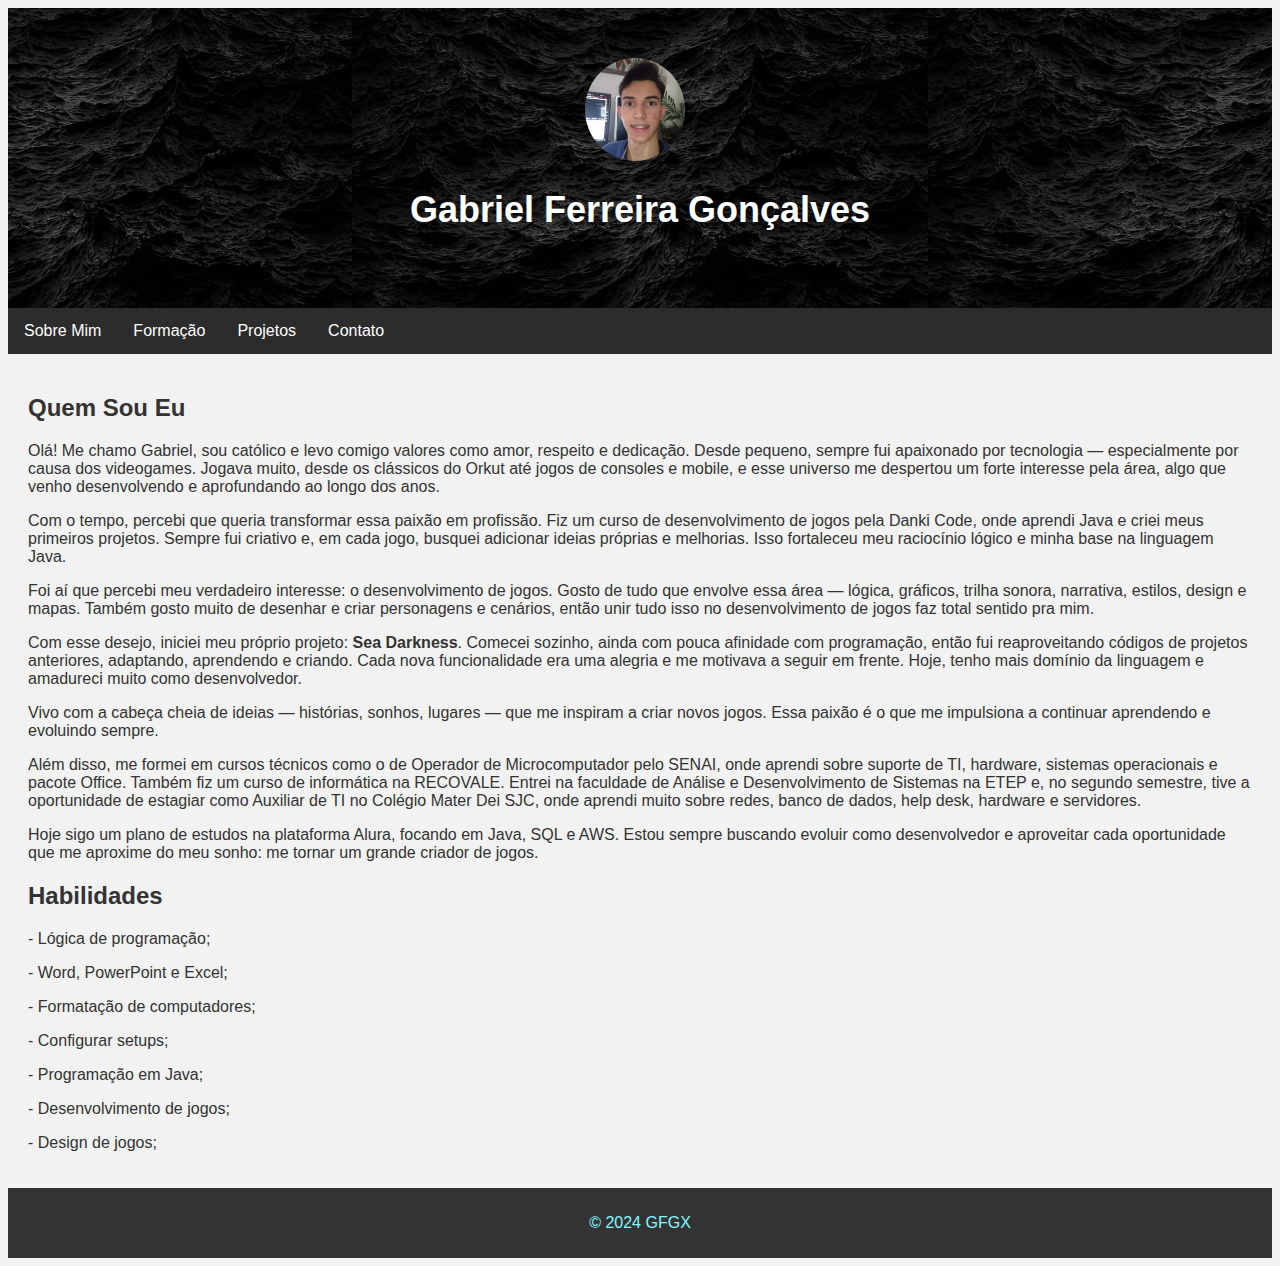
<file: index.html>
<!DOCTYPE html>
<html lang="pt-br">
<head>
    <meta charset="UTF-8">
    <meta name="viewport" content="width=device-width, initial-scale=1.0">
    
    <title>Gabriel Ferreira</title>
    
    <link rel="stylesheet" type="text/css" href="styleshome.css">  
</head>

<body>

<header class="header-bg">
    <img src="src\MySelfie.jpg" alt="Gabriel Fereira" class="logo">
    <h1>Gabriel Ferreira Gonçalves</h1>
</header>

<nav>
    <ul>
        <li><a href="index.html">Sobre Mim</a></li>
        <li><a href="formacao.html">Formação</a></li>
        <li><a href="projects.html">Projetos</a></li>
        <li><a href="contact.html">Contato</a></li>
    </ul>
</nav>

<main>
    <section>
        <h2 class="sobre-mim">Quem Sou Eu</h2>
        <p>Olá! Me chamo Gabriel, sou católico e levo comigo valores como amor, respeito e dedicação. Desde pequeno, sempre fui apaixonado por tecnologia — especialmente por causa dos videogames. Jogava muito, desde os clássicos do Orkut até jogos de consoles e mobile, e esse universo me despertou um forte interesse pela área, algo que venho desenvolvendo e aprofundando ao longo dos anos.</p>

        <p>Com o tempo, percebi que queria transformar essa paixão em profissão. Fiz um curso de desenvolvimento de jogos pela Danki Code, onde aprendi Java e criei meus primeiros projetos. Sempre fui criativo e, em cada jogo, busquei adicionar ideias próprias e melhorias. Isso fortaleceu meu raciocínio lógico e minha base na linguagem Java.</p>

        <p>Foi aí que percebi meu verdadeiro interesse: o desenvolvimento de jogos. Gosto de tudo que envolve essa área — lógica, gráficos, trilha sonora, narrativa, estilos, design e mapas. Também gosto muito de desenhar e criar personagens e cenários, então unir tudo isso no desenvolvimento de jogos faz total sentido pra mim.</p>

        <p>Com esse desejo, iniciei meu próprio projeto: <strong>Sea Darkness</strong>. Comecei sozinho, ainda com pouca afinidade com programação, então fui reaproveitando códigos de projetos anteriores, adaptando, aprendendo e criando. Cada nova funcionalidade era uma alegria e me motivava a seguir em frente. Hoje, tenho mais domínio da linguagem e amadureci muito como desenvolvedor.</p>

        <p>Vivo com a cabeça cheia de ideias — histórias, sonhos, lugares — que me inspiram a criar novos jogos. Essa paixão é o que me impulsiona a continuar aprendendo e evoluindo sempre.</p>

        <p>Além disso, me formei em cursos técnicos como o de Operador de Microcomputador pelo SENAI, onde aprendi sobre suporte de TI, hardware, sistemas operacionais e pacote Office. Também fiz um curso de informática na RECOVALE. Entrei na faculdade de Análise e Desenvolvimento de Sistemas na ETEP e, no segundo semestre, tive a oportunidade de estagiar como Auxiliar de TI no Colégio Mater Dei SJC, onde aprendi muito sobre redes, banco de dados, help desk, hardware e servidores.</p>

        <p>Hoje sigo um plano de estudos na plataforma Alura, focando em Java, SQL e AWS. Estou sempre buscando evoluir como desenvolvedor e aproveitar cada oportunidade que me aproxime do meu sonho: me tornar um grande criador de jogos.</p>
    </section>

    <section>
        <h2 class="sobre-mim">Habilidades</h2>
        <p>- Lógica de programação;</p>
        <p>- Word, PowerPoint e Excel;</p>
        <p>- Formatação de computadores;</p>
        <p>- Configurar setups;</p>
        <p>- Programação em Java;</p>
        <p>- Desenvolvimento de jogos;</p>
        <p>- Design de jogos;</p>
    </section>

</main>

<footer>
    <p>&copy; 2024 GFGX</p>
</footer>

</body>
</html>
</file>
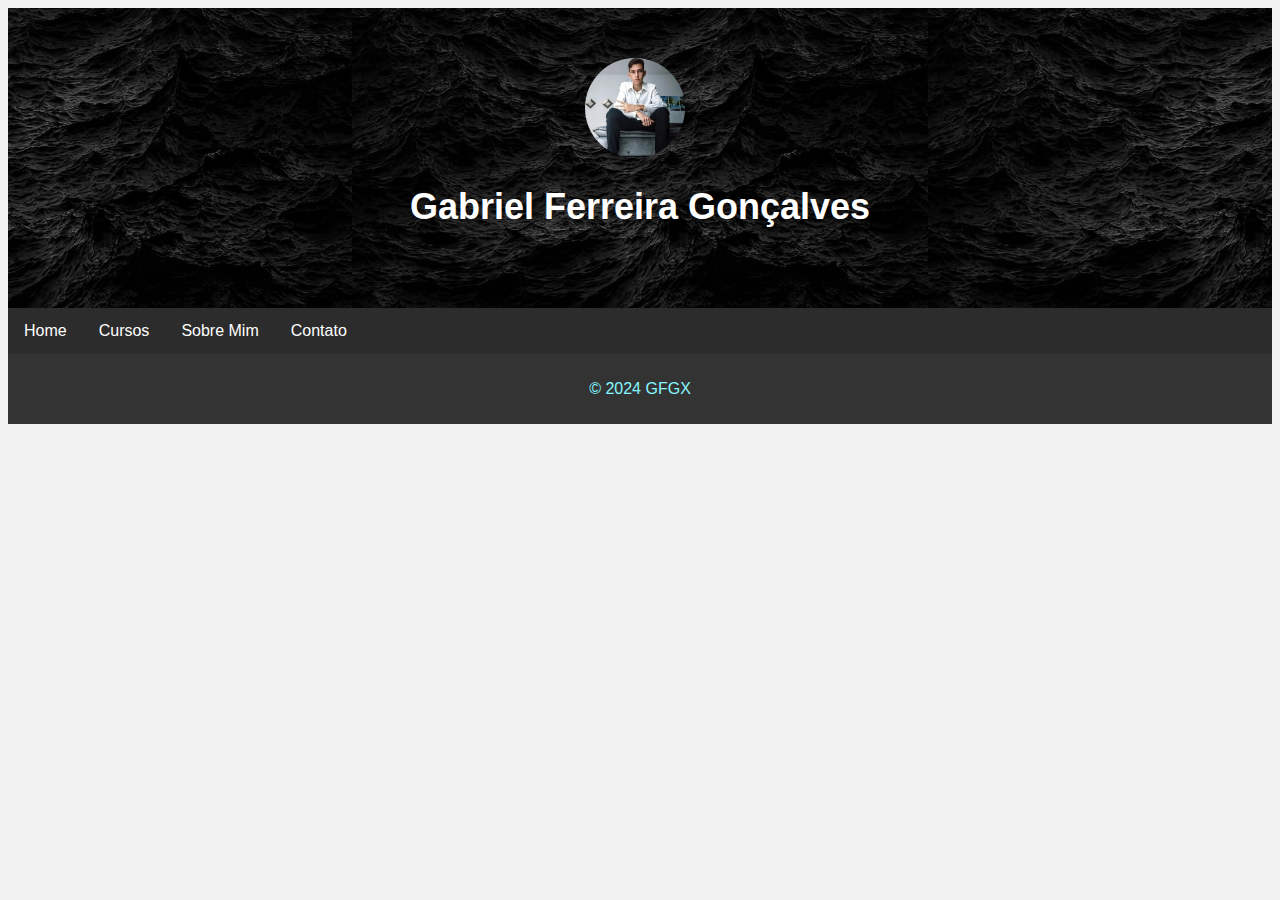
<file: SiteGFG - ToRepository/index.html>
<!DOCTYPE html>
<html lang="pt-br">
<head>
    <meta charset="UTF-8">
    <meta name="viewport" content="width=device-width, initial-scale=1.0">
    
    <title>Gabriel Ferreira</title>
    
    <link rel="stylesheet" type="text/css" href="styleshome.css">  
</head>

<body>

<header class="header-bg">
    <img src="src\eu.jpg" alt="Descrição da imagem" class="logo">
    <h1>Gabriel Ferreira Gonçalves</h1>
</header>

<nav>
    <ul>
        <li><a href="index.html">Home</a></li>
        <li><a href="projects.html">Cursos</a></li>
        <li><a href="about.html">Sobre Mim</a></li>
        <li><a href="contact.html">Contato</a></li>
    </ul>
</nav>

<footer>
    <p>&copy; 2024 GFGX</p>
</footer>

</body>
</html>
</file>
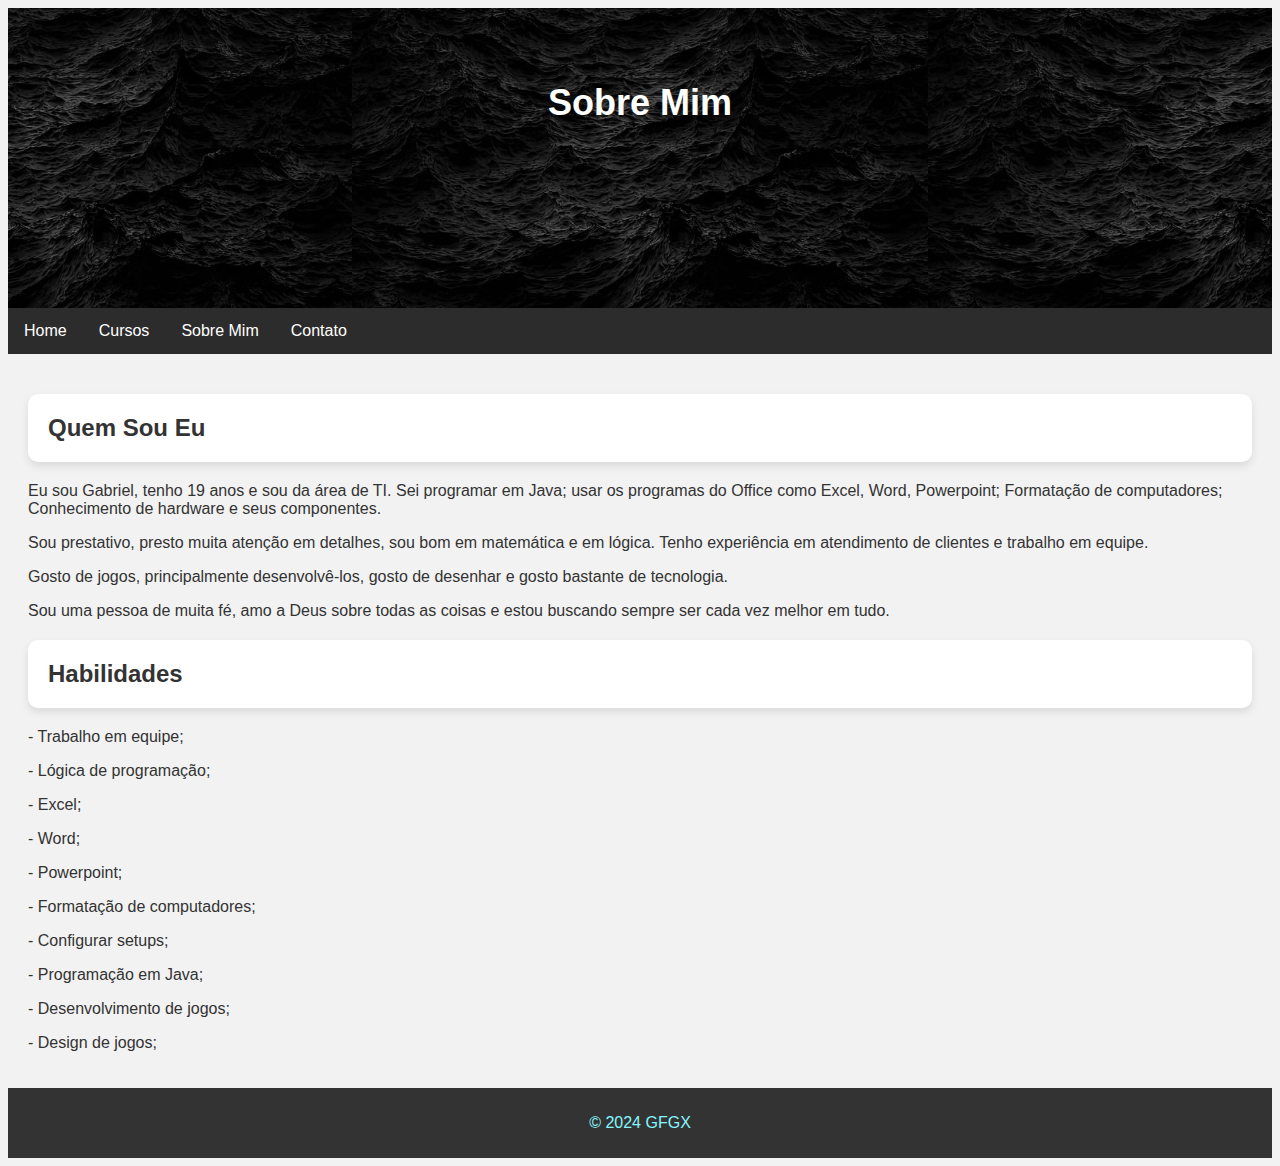
<file: about.html>
<!DOCTYPE html>
<html lang="pt-br">
<head>
    <meta charset="UTF-8">
    <meta name="viewport" content="width=device-width, initial-scale=1.0">
    
    <title>Sobre Mim</title>

    <link rel="stylesheet" type="text/css" href="stylesabout.css">
</head>
<body>

<header class="header-bg">
    <h1>Sobre Mim</h1>
</header>

<nav>
    <ul>
        <li><a href="index.html">Home</a></li>
        <li><a href="projects.html">Cursos</a></li>
        <li><a href="about.html">Sobre Mim</a></li>
        <li><a href="contact.html">Contato</a></li>
    </ul>
</nav>

<main>
    <section>
        <h2 class="sobre-mim">Quem Sou Eu</h2>
        <p>Eu sou Gabriel, tenho 19 anos e sou da área de TI. Sei programar em Java; usar os programas do Office como Excel, Word, Powerpoint; Formatação de computadores; Conhecimento de hardware e seus componentes.</p>
        <p>Sou prestativo, presto muita atenção em detalhes, sou bom em matemática e em lógica. Tenho experiência em atendimento de clientes e trabalho em equipe.</p>
        <p>Gosto de jogos, principalmente desenvolvê-los, gosto de desenhar e gosto bastante de tecnologia.</p>
        <p>Sou uma pessoa de muita fé, amo a Deus sobre todas as coisas e estou buscando sempre ser cada vez melhor em tudo.</p>
        <p></p>
    </section>

    <section>
        <h2 class="sobre-mim">Habilidades</h2>
        <p>- Trabalho em equipe;</p>
        <p>- Lógica de programação;</p>
        <p>- Excel;</p>
        <p>- Word;</p>
        <p>- Powerpoint;</p>
        <p>- Formatação de computadores;</p>
        <p>- Configurar setups;</p>
        <p>- Programação em Java;</p>
        <p>- Desenvolvimento de jogos;</p>
        <p>- Design de jogos;</p>
    </section>

</main>

<footer>
    <p>&copy; 2024 GFGX</p>
</footer>

</body>
</html>
</file>
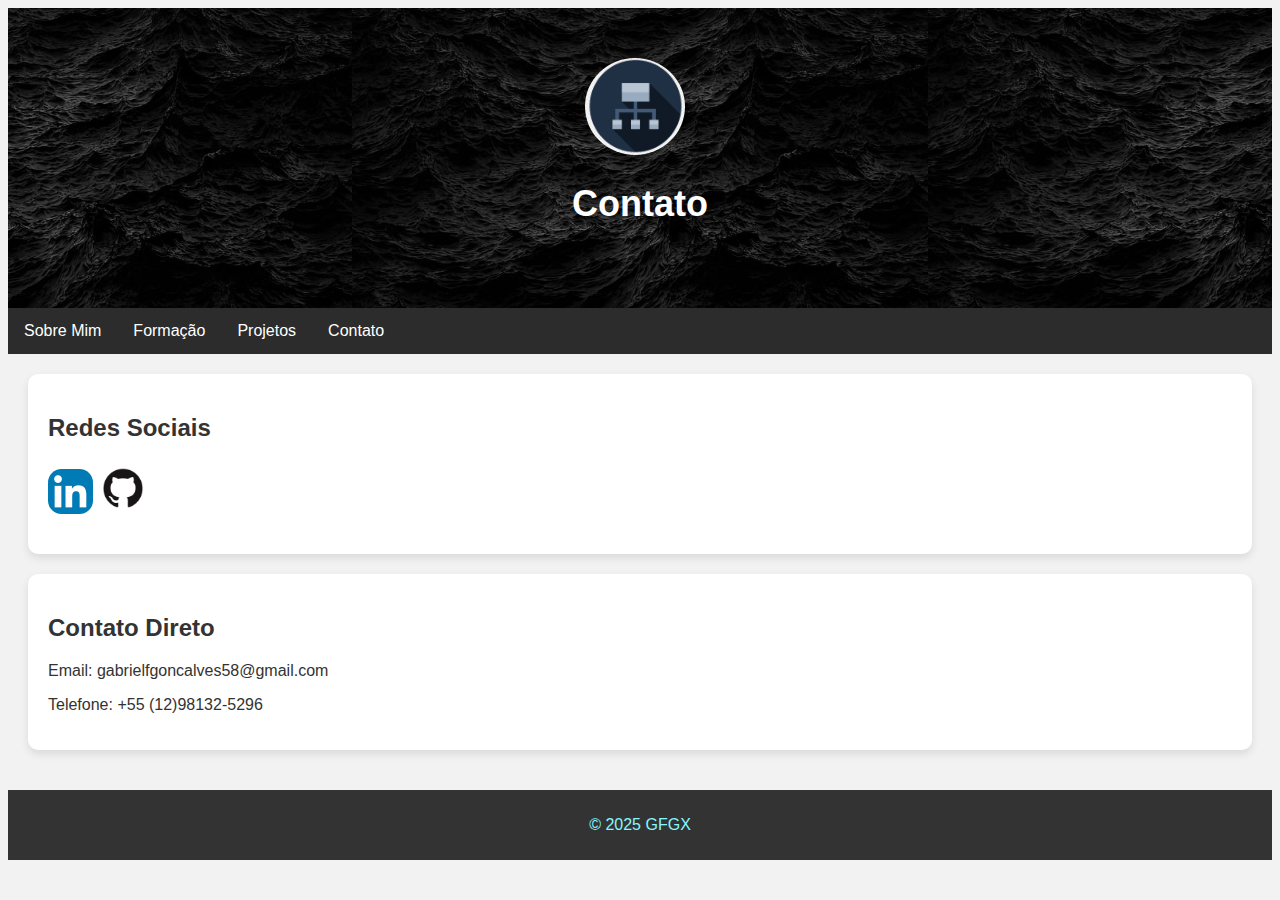
<file: contact.html>
<!DOCTYPE html>
<html lang="pt-br">
<head>
    <meta charset="UTF-8">
    <meta name="viewport" content="width=device-width, initial-scale=1.0">
    
    <title>Contato</title>

    <link rel="stylesheet" type="text/css" href="stylescontacts.css">
</head>
<body>

<header class="header-bg">
    <img src="src\contact.png" alt="Contato" class="logo">
    <h1>Contato</h1>
</header>

<nav>
    <ul>
        <li><a href="index.html">Sobre Mim</a></li>
        <li><a href="formacao.html">Formação</a></li>
        <li><a href="projects.html">Projetos</a></li>
        <li><a href="contact.html">Contato</a></li>
    </ul>
</nav>

<main>
    <section>
        <h2>Redes Sociais</h2>
        <ul>
            <li>
                <a href="https://www.linkedin.com/in/gabrielFerreiraGoncalves"><img class="logotypelinked" src="src/linkedin.png" alt="linkedin"></a>
                <a href="https://github.com/GabrielFGX11"><img class="logotypegit" src="src/github.png" alt="github"></a>
             </li>
        </ul>
    </section>

    <section>
        <h2>Contato Direto</h2>
        <p>Email: gabrielfgoncalves58@gmail.com</p>
        <p>Telefone: +55 (12)98132-5296</p>
    </section>
</main>

<footer>
    <p>&copy; 2025 GFGX</p>
</footer>

</body>
</html>
</file>
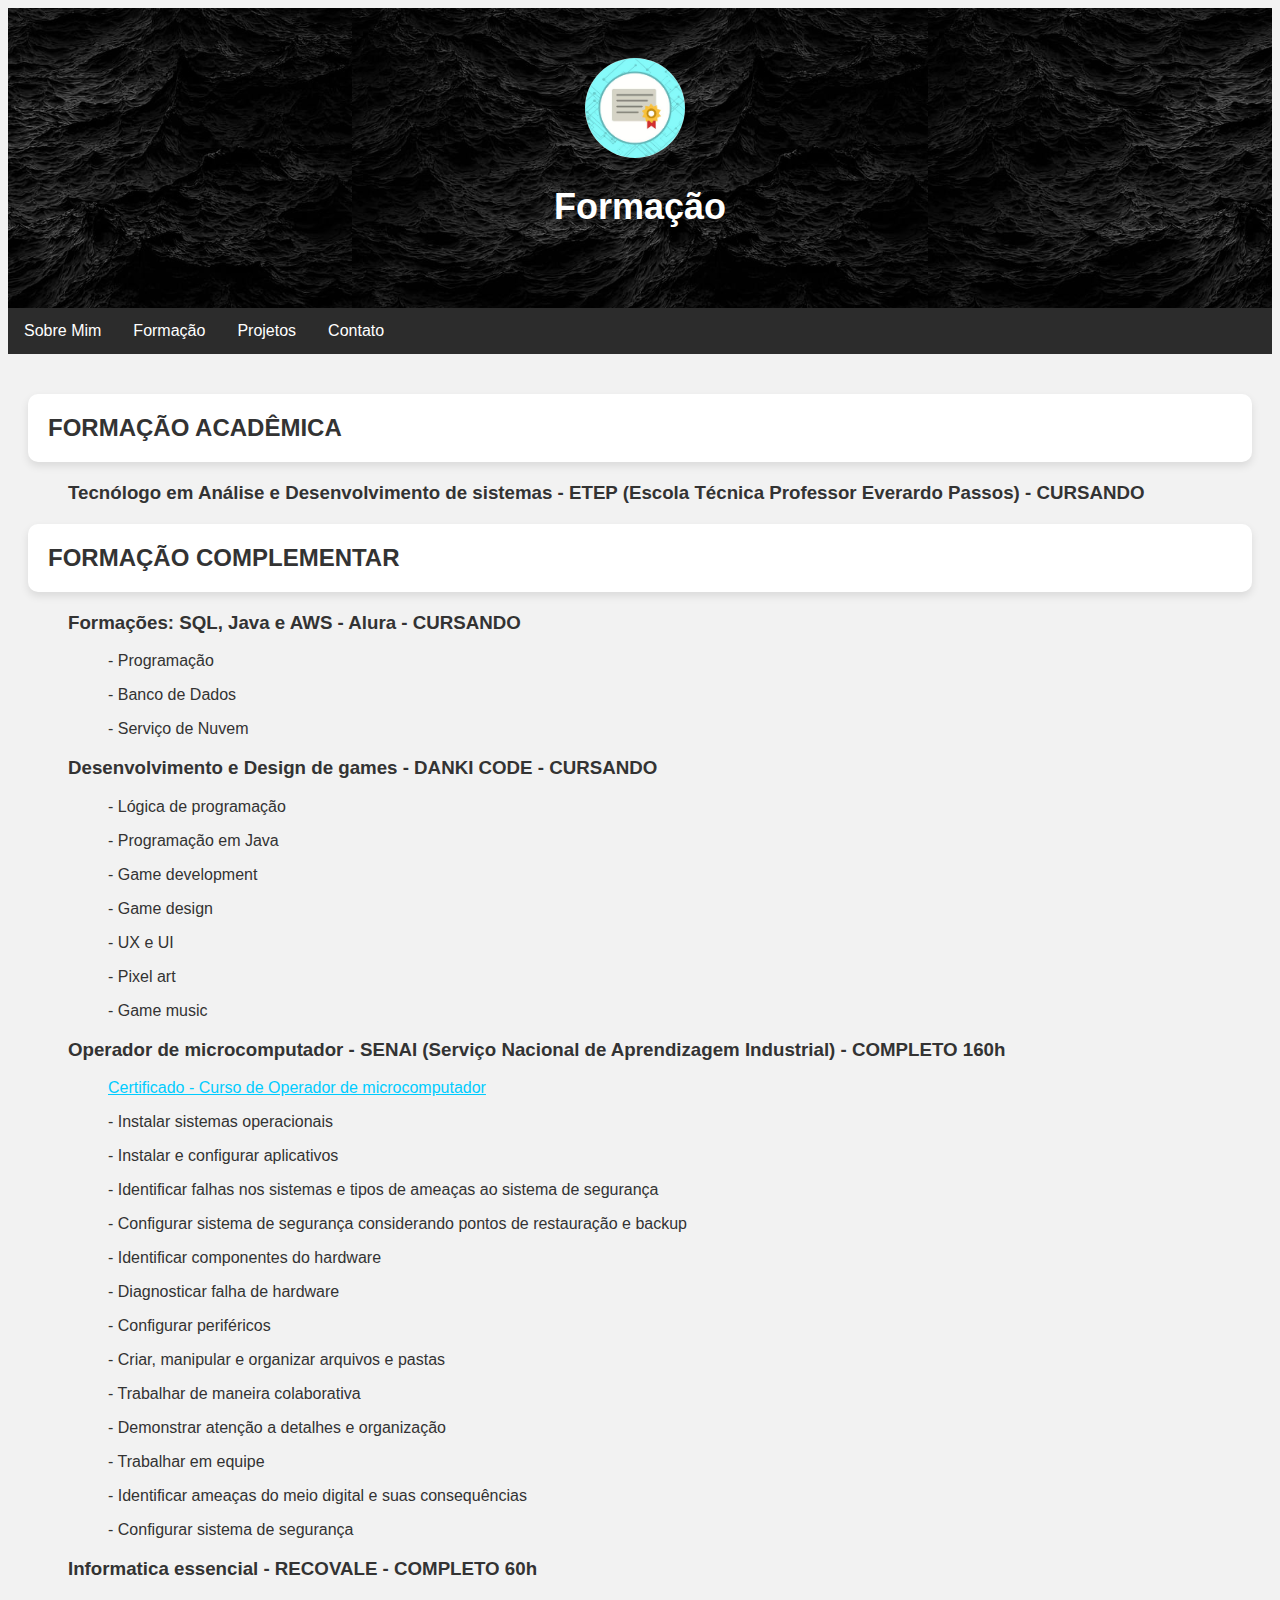
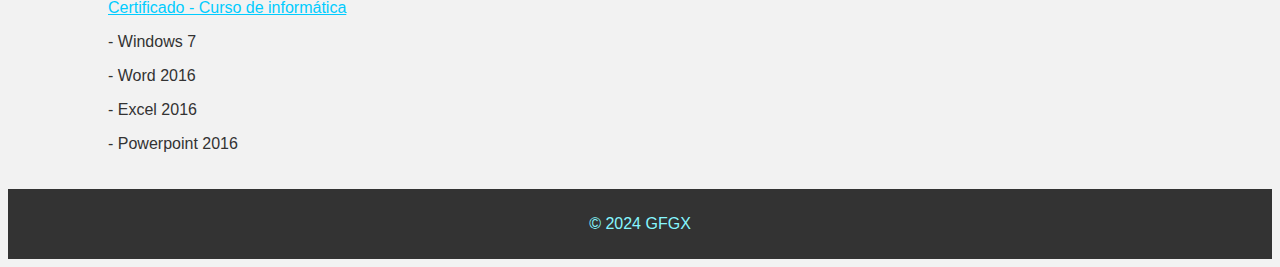
<file: formacao.html>
<!DOCTYPE html>
<html lang="pt-br">
<head>
    <meta charset="UTF-8">
    <meta name="viewport" content="width=device-width, initial-scale=1.0">
    
    <title>Formação</title>
    
    <link rel="stylesheet" type="text/css" href="stylesformacao.css">
</head>
<body>

<header class="header-bg">
    <img src="src\certificate.jpg" alt="Formação" class="logo">
    <h1>Formação</h1>
</header>

<nav>
    <ul>
        <li><a href="index.html">Sobre Mim</a></li>
        <li><a href="formacao.html">Formação</a></li>
        <li><a href="projects.html">Projetos</a></li>
        <li><a href="contact.html">Contato</a></li>
    </ul>
</nav>

<main>
    <section id="formacao_academica">
        <h2 class="titulos">FORMAÇÃO ACADÊMICA</h2>
        <ul>
            <h3>Tecnólogo em Análise e Desenvolvimento de sistemas - ETEP (Escola Técnica
                Professor Everardo Passos) - CURSANDO</h3>
        </ul>
    </section>

    <section id="formacao_complementar">
        <h2 class="titulos">FORMAÇÃO COMPLEMENTAR</h2>
        <ul>
                <h3>Formações: SQL, Java e AWS - Alura - CURSANDO</h3>
                <ul>
                    <p>- Programação</p>
                    <p>- Banco de Dados</p>
                    <p>- Serviço de Nuvem</p>
                </ul>

                <h3>Desenvolvimento e Design de games - DANKI CODE - CURSANDO</h3>
                <ul>
                    <p>- Lógica de programação</p>
                    <p>- Programação em Java</p>
                    <p>- Game development</p>
                    <p>- Game design</p>
                    <p>- UX e UI</p>
                    <p>- Pixel art</p>
                    <p>- Game music</p>
                </ul>
                <h3>Operador de microcomputador - SENAI (Serviço Nacional de Aprendizagem
                    Industrial) - COMPLETO 160h</h3>
                <ul>
                    <a href="src/senai_certificado.pdf" target="_blank">Certificado - Curso de Operador de microcomputador</a>
                    <p>- Instalar sistemas operacionais</p>
                    <p>- Instalar e configurar aplicativos</p>
                    <p>- Identificar falhas nos sistemas e tipos de ameaças ao sistema de segurança</p>
                    <p>- Configurar sistema de segurança considerando pontos de restauração e backup</p>
                    <p>- Identificar componentes do hardware</p>
                    <p>- Diagnosticar falha de hardware</p>
                    <p>- Configurar periféricos</p>
                    <p>- Criar, manipular e organizar arquivos e pastas</p>
                    <p>- Trabalhar de maneira colaborativa</p>
                    <p>- Demonstrar atenção a detalhes e organização</p>
                    <p>- Trabalhar em equipe</p>
                    <p>- Identificar ameaças do meio digital e suas consequências</p>
                    <p>- Configurar sistema de segurança</p>
                </ul>
                <h3>Informatica essencial - RECOVALE - COMPLETO 60h</h3>
                <ul>
                    <a href="src/Certificado_Recovale.pdf" target="_blank">Certificado - Curso de informática</a>
                    <p>- Windows 7</p>
                    <p>- Word 2016</p>
                    <p>- Excel 2016</p>
                    <p>- Powerpoint 2016</p>
                </ul>
        </ul>
    </section>
</main>

<footer>
    <p>&copy; 2024 GFGX</p>
</footer>

</body>
</html>
</file>
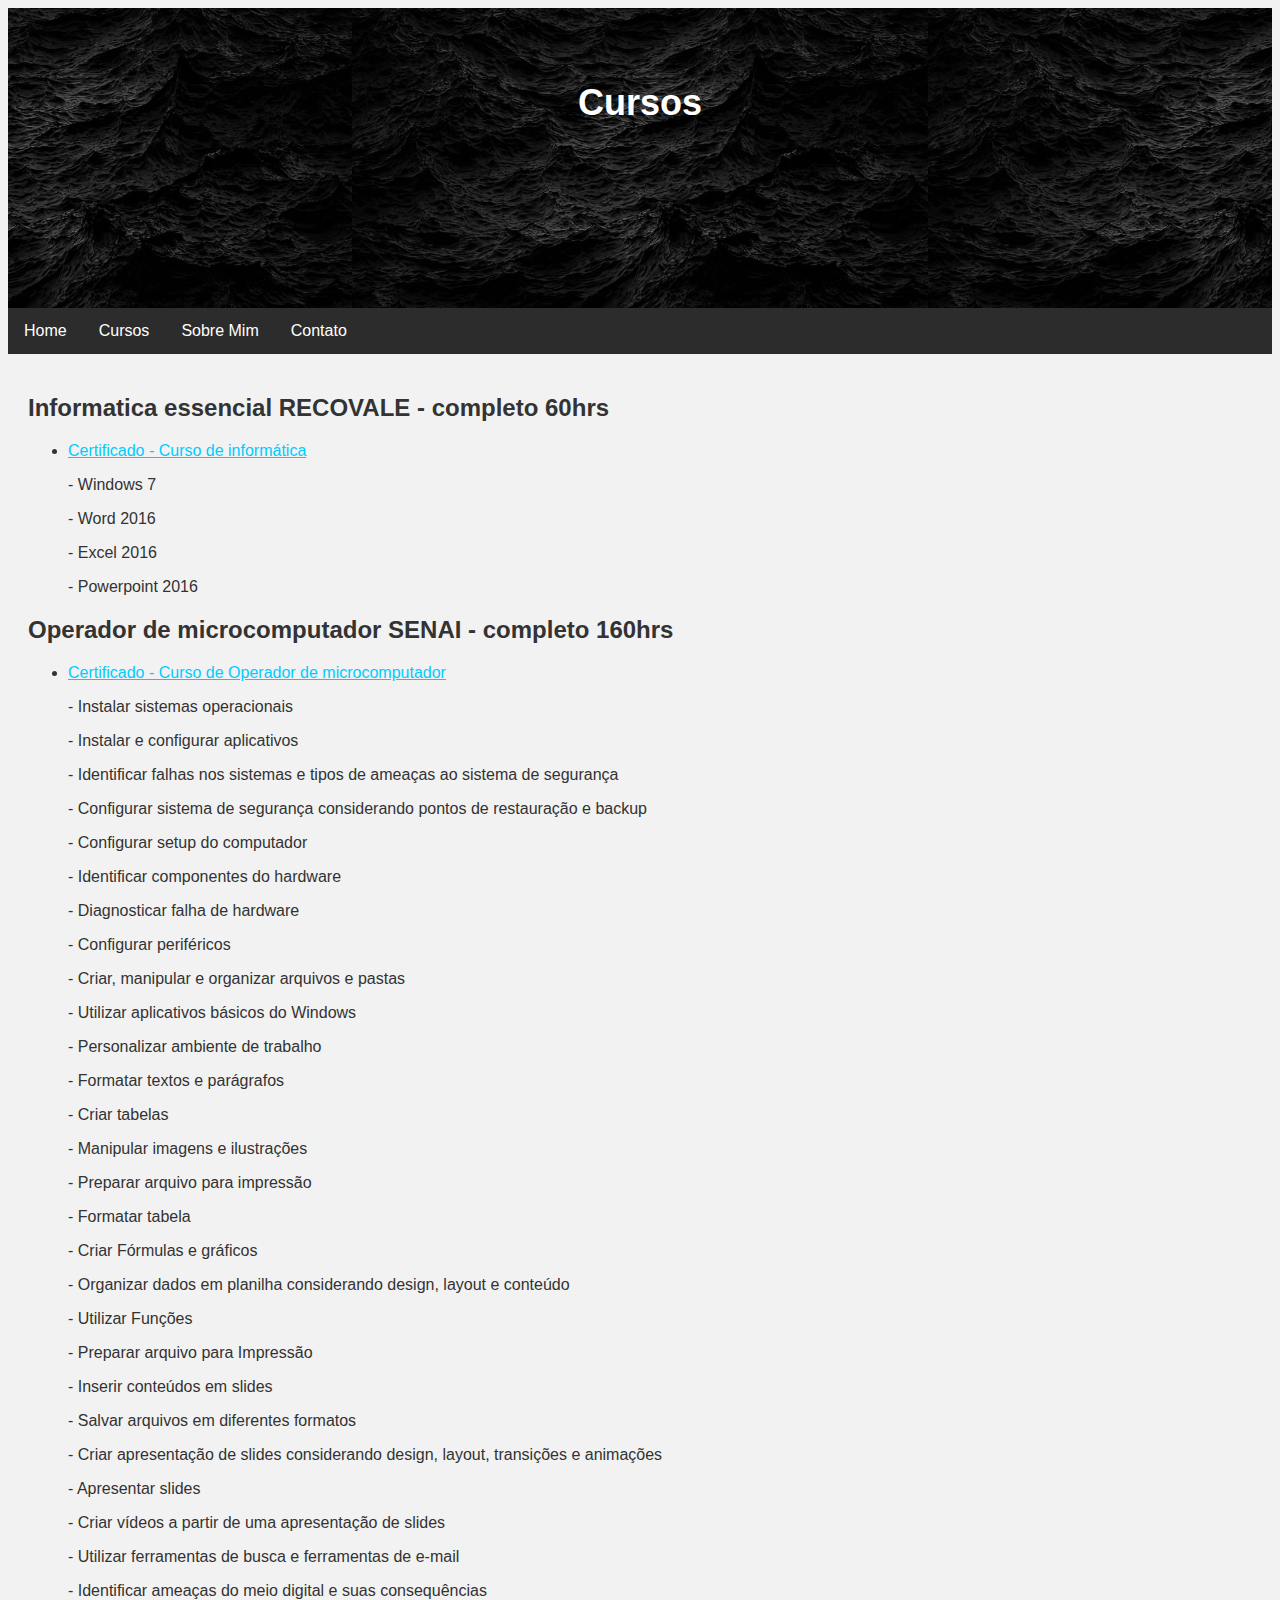
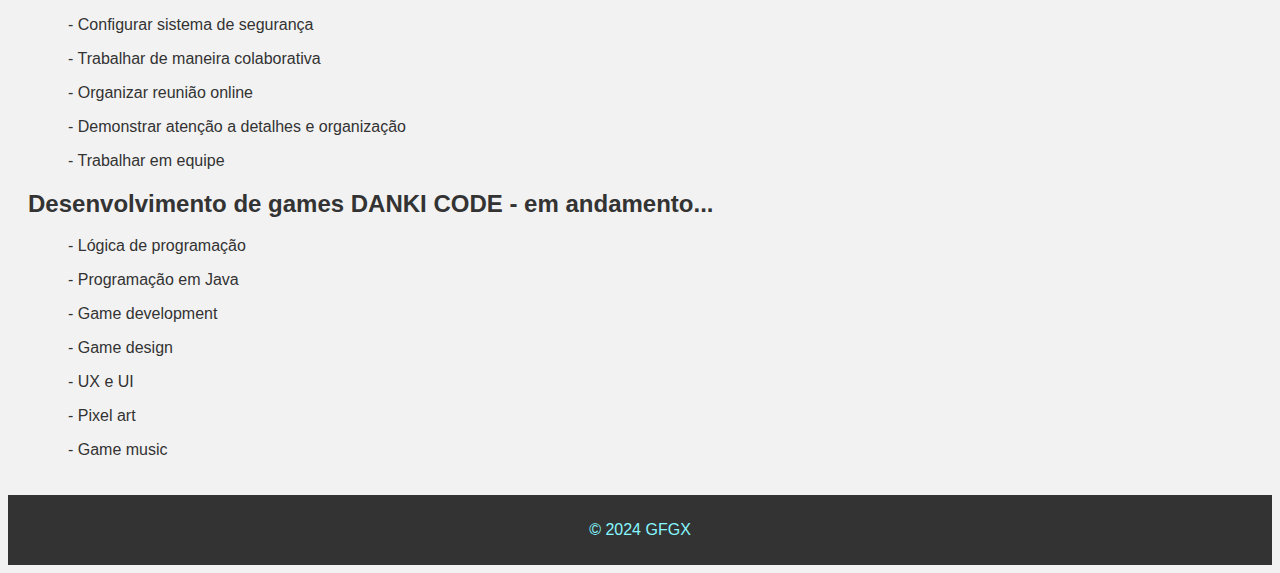
<file: projects.html>
<!DOCTYPE html>
<html lang="pt-br">
<head>
    <meta charset="UTF-8">
    <meta name="viewport" content="width=device-width, initial-scale=1.0">
    
    <title>Cursos</title>
    
    <link rel="stylesheet" type="text/css" href="stylesprojects.css">
</head>
<body>

<header class="header-bg">
    <h1>Cursos</h1>
</header>

<nav>
    <ul>
        <li><a href="index.html">Home</a></li>
        <li><a href="projects.html">Cursos</a></li>
        <li><a href="about.html">Sobre Mim</a></li>
        <li><a href="contact.html">Contato</a></li>
    </ul>
</nav>

<main>
    <section id="project1">
        <h2>Informatica essencial RECOVALE - completo 60hrs</h2>
        <ul>
            <li>
                <a href="src/Certificado_Recovale.pdf" target="_blank">Certificado - Curso de informática</a>
                <p>- Windows 7</p>
                <p>- Word 2016</p>
                <p>- Excel 2016</p>
                <p>- Powerpoint 2016</p>
            </li>
        </ul>
    </section>

    <section id="project2">
        <h2>Operador de microcomputador SENAI - completo 160hrs</h2>
        <ul>
            <li>
                <a href="src/senai_certificado.pdf" target="_blank">Certificado - Curso de Operador de microcomputador</a>
                <p>- Instalar sistemas operacionais</p>
                <p>- Instalar e configurar aplicativos</p>
                <p>- Identificar falhas nos sistemas e tipos de ameaças ao sistema de segurança</p>
                <p>- Configurar sistema de segurança considerando pontos de restauração e backup</p>
                <p>- Configurar setup do computador</p>
                <p>- Identificar componentes do hardware</p>
                <p>- Diagnosticar falha de hardware</p>
                <p>- Configurar periféricos</p>
                <p>- Criar, manipular e organizar arquivos e pastas</p>
                <p>- Utilizar aplicativos básicos do Windows</p>
                <p>- Personalizar ambiente de trabalho</p>
                <p>- Formatar textos e parágrafos</p>
                <p>- Criar tabelas</p>
                <p>- Manipular imagens e ilustrações</p>
                <p>- Preparar arquivo para impressão</p>
                <p>- Formatar tabela</p>
                <p>- Criar Fórmulas e gráficos</p>
                <p>- Organizar dados em planilha considerando design, layout e conteúdo</p>
                <p>- Utilizar Funções</p>
                <p>- Preparar arquivo para Impressão</p>
                <p>- Inserir conteúdos em slides</p>
                <p>- Salvar arquivos em diferentes formatos</p>
                <p>- Criar apresentação de slides considerando design, layout, transições e animações</p>
                <p>- Apresentar slides</p>
                <p>- Criar vídeos a partir de uma apresentação de slides</p>
                <p>- Utilizar ferramentas de busca e ferramentas de e-mail</p>
                <p>- Identificar ameaças do meio digital e suas consequências</p>
                <p>- Configurar sistema de segurança</p>
                <p>- Trabalhar de maneira colaborativa</p>
                <p>- Organizar reunião online</p>
                <p>- Demonstrar atenção a detalhes e organização</p>
                <p>- Trabalhar em equipe</p>
            </li>
        </ul>
    </section>
    
    <section id="project1">
        <h2>Desenvolvimento de games DANKI CODE - em andamento...</h2>
        <ul>
            <p>- Lógica de programação</p>
            <p>- Programação em Java</p>
            <p>- Game development</p>
            <p>- Game design</p>
            <p>- UX e UI</p>
            <p>- Pixel art</p>
            <p>- Game music</p>
        </ul>
    </section>
</main>

<footer>
    <p>&copy; 2024 GFGX</p>
</footer>

</body>
</html>
</file>
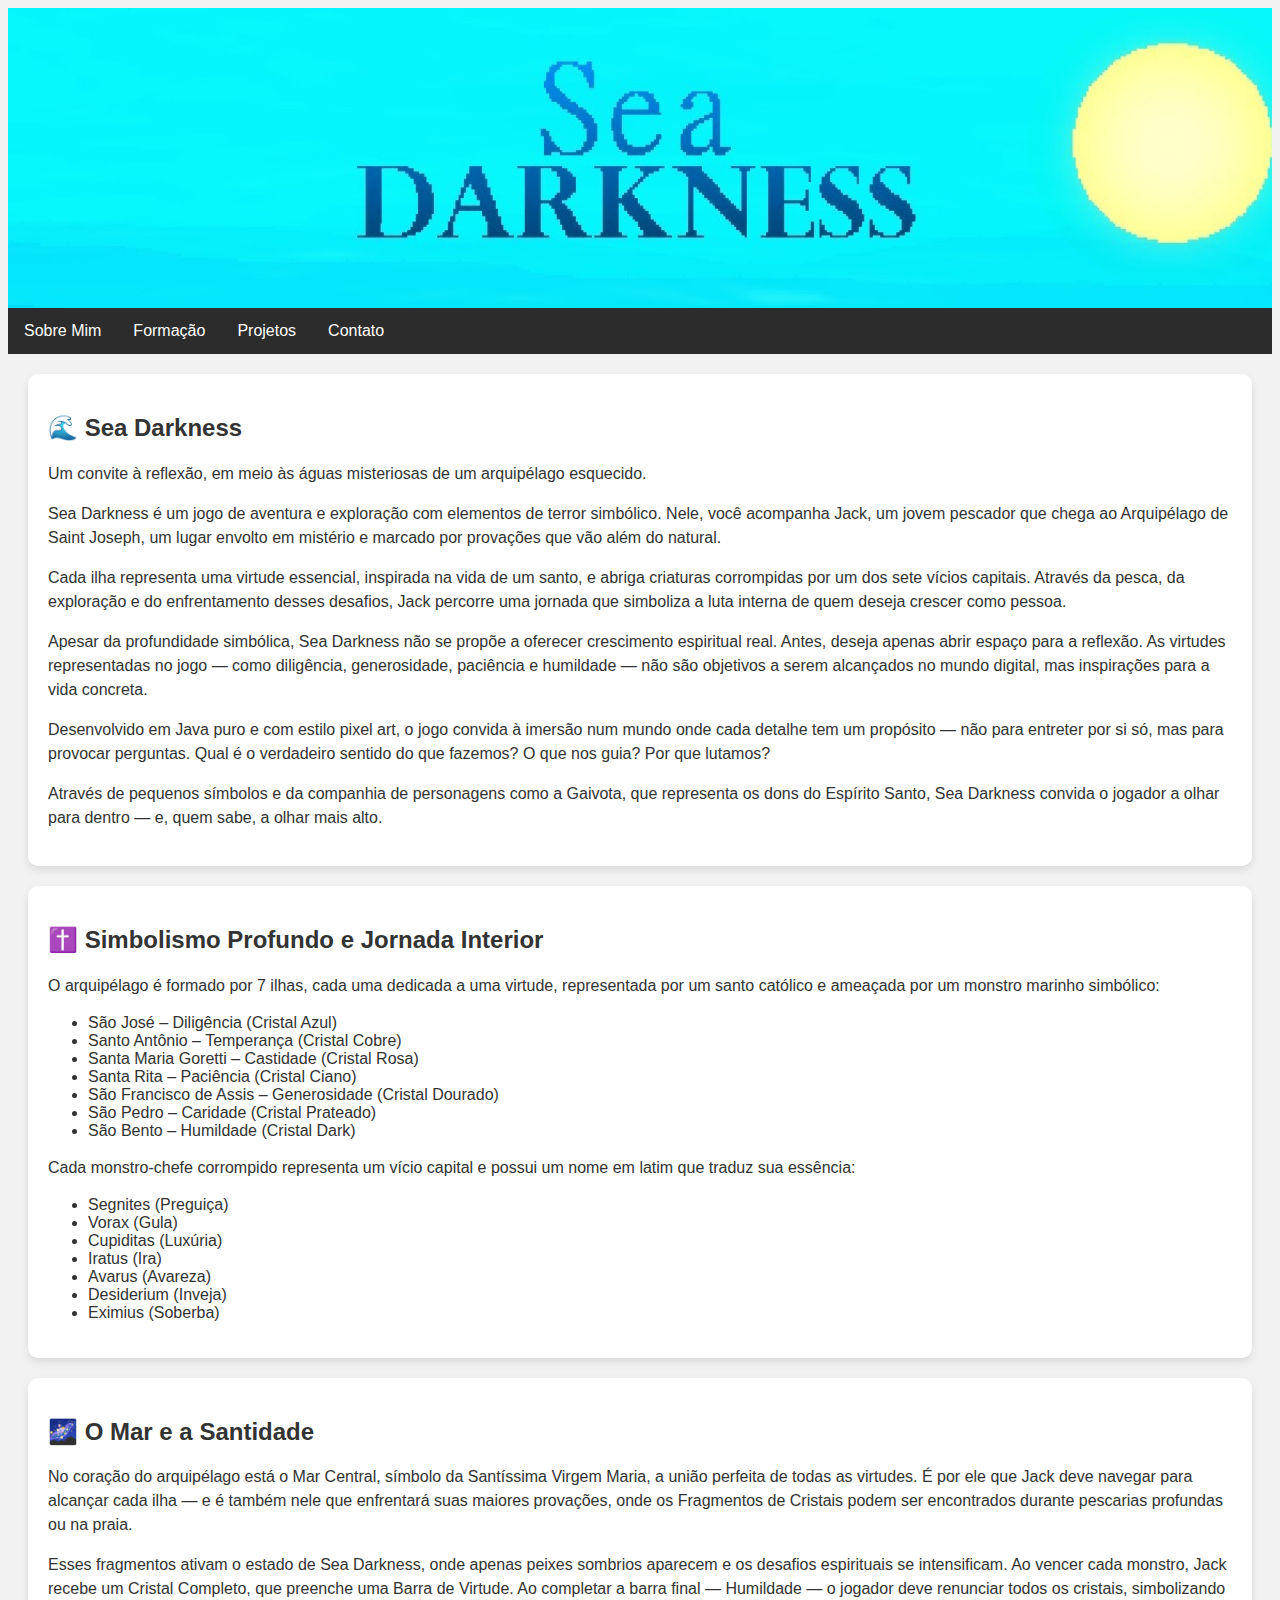
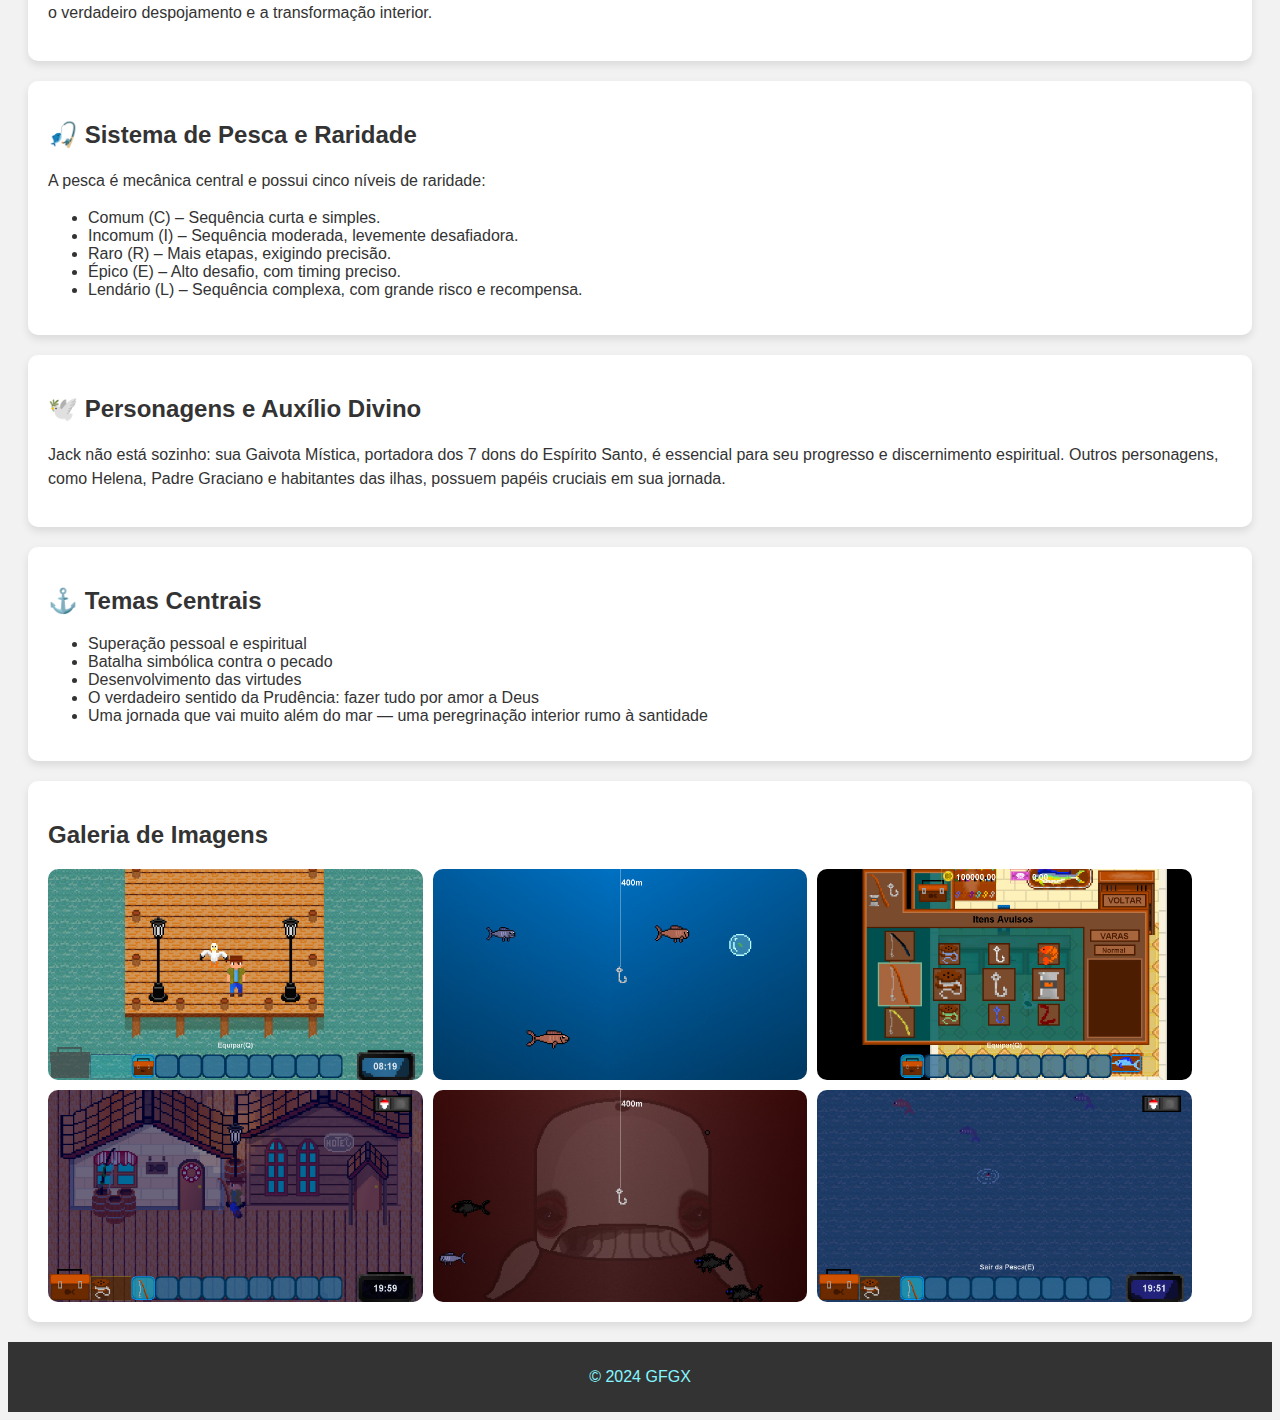
<file: seaDarkness.html>
<!DOCTYPE html>
<html lang="pt-br">
<head>
    <meta charset="UTF-8">
    <meta name="viewport" content="width=device-width, initial-scale=1.0">
    <title>Sea Darkness</title>
    <link rel="stylesheet" type="text/css" href="stylesseaDarkness.css">
</head>
<body>

<header class="header-bg"></header>

<nav>
    <ul>
        <li><a href="index.html">Sobre Mim</a></li>
        <li><a href="formacao.html">Formação</a></li>
        <li><a href="projects.html">Projetos</a></li>
        <li><a href="contact.html">Contato</a></li>
    </ul>
</nav>

<main>
    <section class="projetos">
        <h2>🌊 Sea Darkness</h2>
        <p>Um convite à reflexão, em meio às águas misteriosas de um arquipélago esquecido.</p>
        <p>Sea Darkness é um jogo de aventura e exploração com elementos de terror simbólico. Nele, você acompanha Jack, um jovem pescador que chega ao Arquipélago de Saint Joseph, um lugar envolto em mistério e marcado por provações que vão além do natural.</p>
        <p>Cada ilha representa uma virtude essencial, inspirada na vida de um santo, e abriga criaturas corrompidas por um dos sete vícios capitais. Através da pesca, da exploração e do enfrentamento desses desafios, Jack percorre uma jornada que simboliza a luta interna de quem deseja crescer como pessoa.</p>
        <p>Apesar da profundidade simbólica, Sea Darkness não se propõe a oferecer crescimento espiritual real. Antes, deseja apenas abrir espaço para a reflexão. As virtudes representadas no jogo — como diligência, generosidade, paciência e humildade — não são objetivos a serem alcançados no mundo digital, mas inspirações para a vida concreta.</p>
        <p>Desenvolvido em Java puro e com estilo pixel art, o jogo convida à imersão num mundo onde cada detalhe tem um propósito — não para entreter por si só, mas para provocar perguntas. Qual é o verdadeiro sentido do que fazemos? O que nos guia? Por que lutamos?</p>
        <p>Através de pequenos símbolos e da companhia de personagens como a Gaivota, que representa os dons do Espírito Santo, Sea Darkness convida o jogador a olhar para dentro — e, quem sabe, a olhar mais alto.</p>
    </section>

    <section class="detalhes">
        <h2>✝️ Simbolismo Profundo e Jornada Interior</h2>
        <p>O arquipélago é formado por 7 ilhas, cada uma dedicada a uma virtude, representada por um santo católico e ameaçada por um monstro marinho simbólico:</p>
        <ul>
            <li>São José – Diligência (Cristal Azul)</li>
            <li>Santo Antônio – Temperança (Cristal Cobre)</li>
            <li>Santa Maria Goretti – Castidade (Cristal Rosa)</li>
            <li>Santa Rita – Paciência (Cristal Ciano)</li>
            <li>São Francisco de Assis – Generosidade (Cristal Dourado)</li>
            <li>São Pedro – Caridade (Cristal Prateado)</li>
            <li>São Bento – Humildade (Cristal Dark)</li>
        </ul>
        <p>Cada monstro-chefe corrompido representa um vício capital e possui um nome em latim que traduz sua essência:</p>
        <ul>
            <li>Segnites (Preguiça)</li>
            <li>Vorax (Gula)</li>
            <li>Cupiditas (Luxúria)</li>
            <li>Iratus (Ira)</li>
            <li>Avarus (Avareza)</li>
            <li>Desiderium (Inveja)</li>
            <li>Eximius (Soberba)</li>
        </ul>
    </section>

    <section class="detalhes">
        <h2>🌌 O Mar e a Santidade</h2>
        <p>No coração do arquipélago está o Mar Central, símbolo da Santíssima Virgem Maria, a união perfeita de todas as virtudes. É por ele que Jack deve navegar para alcançar cada ilha — e é também nele que enfrentará suas maiores provações, onde os Fragmentos de Cristais podem ser encontrados durante pescarias profundas ou na praia.</p>
        <p>Esses fragmentos ativam o estado de Sea Darkness, onde apenas peixes sombrios aparecem e os desafios espirituais se intensificam. Ao vencer cada monstro, Jack recebe um Cristal Completo, que preenche uma Barra de Virtude. Ao completar a barra final — Humildade — o jogador deve renunciar todos os cristais, simbolizando o verdadeiro despojamento e a transformação interior.</p>
    </section>

    <section class="detalhes">
        <h2>🎣 Sistema de Pesca e Raridade</h2>
        <p>A pesca é mecânica central e possui cinco níveis de raridade:</p>
        <ul>
            <li>Comum (C) – Sequência curta e simples.</li>
            <li>Incomum (I) – Sequência moderada, levemente desafiadora.</li>
            <li>Raro (R) – Mais etapas, exigindo precisão.</li>
            <li>Épico (E) – Alto desafio, com timing preciso.</li>
            <li>Lendário (L) – Sequência complexa, com grande risco e recompensa.</li>
        </ul>
    </section>

    <section class="detalhes">
        <h2>🕊️ Personagens e Auxílio Divino</h2>
        <p>Jack não está sozinho: sua Gaivota Mística, portadora dos 7 dons do Espírito Santo, é essencial para seu progresso e discernimento espiritual. Outros personagens, como Helena, Padre Graciano e habitantes das ilhas, possuem papéis cruciais em sua jornada.</p>
    </section>

    <section class="detalhes">
        <h2>⚓ Temas Centrais</h2>
        <ul>
            <li>Superação pessoal e espiritual</li>
            <li>Batalha simbólica contra o pecado</li>
            <li>Desenvolvimento das virtudes</li>
            <li>O verdadeiro sentido da Prudência: fazer tudo por amor a Deus</li>
            <li>Uma jornada que vai muito além do mar — uma peregrinação interior rumo à santidade</li>
        </ul>
    </section>

    <section class="galeria">
        <h2>Galeria de Imagens</h2>
        <div class="gallery">
            <img src="src/screenshot1.jpeg" alt="Screenshot 1" class="gallery-img">
            <img src="src/screenshot2.jpeg" alt="Screenshot 2" class="gallery-img">
            <img src="src/screenshot3.jpeg" alt="Screenshot 3" class="gallery-img">
            <img src="src/screenshot4.jpeg" alt="Screenshot 4" class="gallery-img">
            <img src="src/screenshot5.jpeg" alt="Screenshot 5" class="gallery-img">
            <img src="src/screenshot6.jpeg" alt="Screenshot 6" class="gallery-img">
        </div>
    </section>
</main>

<footer>
    <p>&copy; 2024 GFGX</p>
</footer>

</body>
</html>
</file>
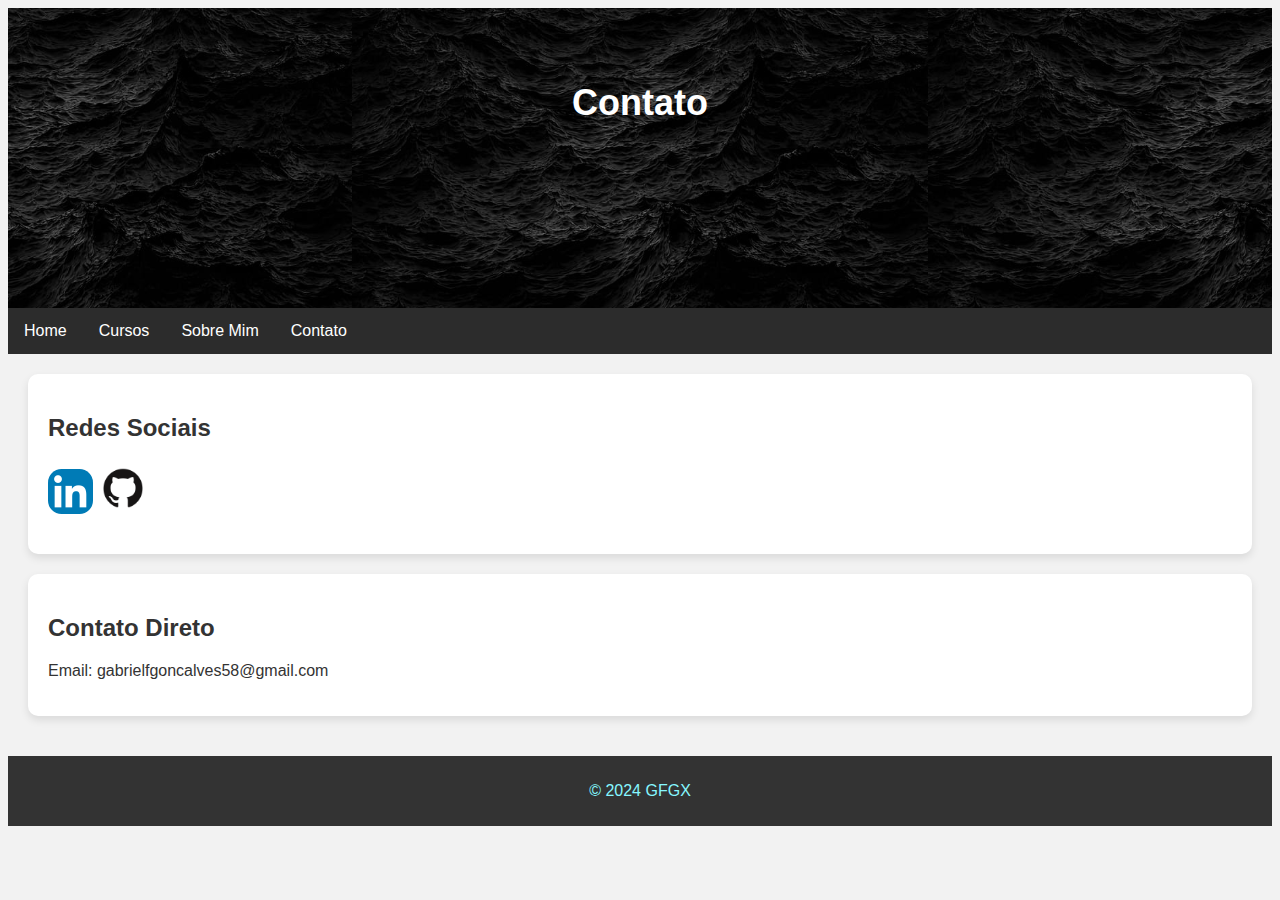
<file: SiteGFG - ToRepository/contact.html>
<!DOCTYPE html>
<html lang="pt-br">
<head>
    <meta charset="UTF-8">
    <meta name="viewport" content="width=device-width, initial-scale=1.0">
    
    <title>Contato</title>

    <link rel="stylesheet" type="text/css" href="stylescontacts.css">
</head>
<body>

<header class="header-bg">
    <h1>Contato</h1>
</header>

<nav>
    <ul>
        <li><a href="index.html">Home</a></li>
        <li><a href="projects.html">Cursos</a></li>
        <li><a href="about.html">Sobre Mim</a></li>
        <li><a href="contact.html">Contato</a></li>
    </ul>
</nav>

<main>
    <section>
        <h2>Redes Sociais</h2>
        <ul>
            <li>
                <a href="https://www.linkedin.com/in/gabriel-ferreira-a9a533264"><img class="logotypelinked" src="src/linkedin.png" alt="linkedin"></a>
                <a href="https://github.com/GabrielFGX58"><img class="logotypegit" src="src/github.png" alt="github"></a>
             </li>
        </ul>
    </section>

    <section>
        <h2>Contato Direto</h2>
        <p>Email: gabrielfgoncalves58@gmail.com</p>
    </section>
</main>

<footer>
    <p>&copy; 2024 GFGX</p>
</footer>

</body>
</html>
</file>
<file: styleshome.css>
/* Estilos para o corpo da página */
body {
    background-color: #f2f2f2;
    color: #333;
    font-family: Arial, sans-serif;
}

/* Estilos para o cabeçalho */

header {
    background-color: #5a5a5a;
    color: #ffffff;
    padding: 50px;
    text-align: center;
}
.logo {
    width: 100px; /* Defina a largura desejada para a sua imagem */
    height: auto; /* Mantém a proporção da imagem */
    margin-right: 10px; /* Adiciona um espaço entre a imagem e o texto do cabeçalho */
    border-radius: 50%; /* Adiciona um efeito de borda circular à imagem */
}
.header-bg {
    padding: 50px;
    background-image: url('src/planoDeFundo.jpg');
    background-size: 45cqw; /* Redimensiona a imagem para cobrir todo o elemento */
    background-position: center; /* Centraliza a imagem dentro do elemento */
    height: 200px; /* Define a altura do elemento */
}

header h1 {
    font-size: 36px;
    font-weight: bold;
}

/* Estilos para o menu de navegação */
nav ul {
    list-style-type: none;
    margin: 0;
    padding: 0;
    background-color: #2c2c2c;
    overflow: hidden;
}

nav li {
    float: left;
}

nav li a {
    display: block;
    color: #fff;
    text-align: center;
    padding: 14px 16px;
    text-decoration: none;
}

nav li a:hover {
    background-color: #666;
}

/* Estilos para os links */
a {
    color: #00ccff;
}

a:hover {
    color: #0bf5ce;
}

/* Estilos para o conteúdo principal */
main {
    padding: 20px;
}

/* Estilos para o rodapé */
footer {
    background-color: #333;
    color: #86f7ff;
    padding: 10px;
    text-align: center;
}
</file>
<file: SiteGFG - ToRepository/styleshome.css>
/* Estilos para o corpo da página */
body {
    background-color: #f2f2f2;
    color: #333;
    font-family: Arial, sans-serif;
}

/* Estilos para o cabeçalho */

header {
    background-color: #5a5a5a;
    color: #ffffff;
    padding: 50px;
    text-align: center;
}
.logo {
    width: 100px; /* Defina a largura desejada para a sua imagem */
    height: auto; /* Mantém a proporção da imagem */
    margin-right: 10px; /* Adiciona um espaço entre a imagem e o texto do cabeçalho */
    border-radius: 50%; /* Adiciona um efeito de borda circular à imagem */
}
.header-bg {
    padding: 50px;
    background-image: url('src/planoDeFundo.jpg');
    background-size: 45cqw; /* Redimensiona a imagem para cobrir todo o elemento */
    background-position: center; /* Centraliza a imagem dentro do elemento */
    height: 200px; /* Define a altura do elemento */
}

header h1 {
    font-size: 36px;
    font-weight: bold;
}

/* Estilos para o menu de navegação */
nav ul {
    list-style-type: none;
    margin: 0;
    padding: 0;
    background-color: #2c2c2c;
    overflow: hidden;
}

nav li {
    float: left;
}

nav li a {
    display: block;
    color: #fff;
    text-align: center;
    padding: 14px 16px;
    text-decoration: none;
}

nav li a:hover {
    background-color: #666;
}

/* Estilos para os links */
a {
    color: #00ccff;
}

a:hover {
    color: #0bf5ce;
}

/* Estilos para o conteúdo principal */
main {
    padding: 20px;
}

/* Estilos para o rodapé */
footer {
    background-color: #333;
    color: #86f7ff;
    padding: 10px;
    text-align: center;
}
</file>
<file: stylesabout.css>
/* Estilos para o corpo da página */
body {
    background-color: #f2f2f2;
    color: #333;
    font-family: Arial, sans-serif; /* Fonte simples e bonita */
}

/* Estilos para o cabeçalho */
header {
    background-color: #333;
    color: #ffffff;
    padding: 50px;
    text-align: center;
}

/* Estilos para o logo no cabeçalho */
.logo {
    width: 100px; /* Defina a largura desejada para a sua imagem */
    height: auto; /* Mantém a proporção da imagem */
    margin-right: 10px; /* Adiciona um espaço entre a imagem e o texto do cabeçalho */
    border-radius: 50%; /* Adiciona um efeito de borda circular à imagem */
}

/* Estilos para o cabeçalho com imagem de fundo */
.header-bg {
    padding: 50px;
    background-image: url('src/planoDeFundo.jpg');
    background-size: 45cqw; /* Redimensiona a imagem para cobrir todo o elemento */
    background-position: center; /* Centraliza a imagem dentro do elemento */
    height: 200px; /* Define a altura do elemento */
}

/* Estilos para o título no cabeçalho */
header h1 {
    font-size: 36px;
    font-weight: bold;
}

/* Estilos para o menu de navegação */
nav ul {
    list-style-type: none;
    margin: 0;
    padding: 0;
    background-color: #2c2c2c;
    overflow: hidden;
}

nav li {
    float: left; /* Alinhar os itens do menu à esquerda */
}

nav li a {
    display: block;
    color: #fff;
    text-align: center;
    padding: 14px 16px;
    text-decoration: none;
}

nav li a:hover {
    background-color: #666;
}

/* Estilos para os links */
a {
    color: #00ccff;
}

a:hover {
    color: #0bf5ce;
}

/* Estilos para o conteúdo principal */
main {
    padding: 20px;
}

/* Estilos para o texto do sobre mim */
.sobre-mim {
    padding: 20px;
    background-color: #fff;
    border-radius: 10px; /* Borda arredondada */
    box-shadow: 0 4px 8px rgba(0, 0, 0, 0.1); /* Sombra suave */
}

/* Estilos para o título do sobre mim */
.sobre-mim h2 {
    font-size: 24px;
    font-weight: bold;
}

/* Estilos para o texto do sobre mim */
.sobre-mim p {
    font-size: 16px;
    line-height: 1.5; /* Espaçamento entre linhas */
}

footer {
    background-color: #333;
    color: #86f7ff;
    padding: 10px;
    text-align: center;
}
</file>
<file: stylescontacts.css>
/* Estilos para o corpo da página */
body {
    background-color: #f2f2f2;
    color: #333;
    font-family: Arial, sans-serif; /* Fonte simples e bonita */
}

/* Estilos para o cabeçalho */
header {
    background-color: #333;
    color: #ffffff;
    padding: 50px;
    text-align: center;
}

/* Estilos para o logo no cabeçalho */
.logo {
    width: 100px; /* Defina a largura desejada para a sua imagem */
    height: auto; /* Mantém a proporção da imagem */
    margin-right: 10px; /* Adiciona um espaço entre a imagem e o texto do cabeçalho */
    border-radius: 50%; /* Adiciona um efeito de borda circular à imagem */
}

/* Estilos para o cabeçalho com imagem de fundo */
.header-bg {
    padding: 50px;
    background-image: url('src/planoDeFundo.jpg');
    background-size: 45cqw; /* Redimensiona a imagem para cobrir todo o elemento */
    background-position: center; /* Centraliza a imagem dentro do elemento */
    height: 200px; /* Define a altura do elemento */
}

/* Estilos para o título no cabeçalho */
header h1 {
    font-size: 36px;
    font-weight: bold;
}

/* Estilos para o menu de navegação */
nav ul {
    list-style-type: none;
    margin: 0;
    padding: 0;
    background-color: #2c2c2c;
    overflow: hidden;
}

nav li {
    float: left; /* Alinhar os itens do menu à esquerda */
}

nav li a {
    display: block;
    color: #fff;
    text-align: center;
    padding: 14px 16px;
    text-decoration: none;
}

nav li a:hover {
    background-color: #666;
}

/* Estilos para os links */
a {
    color: #00ccff;
}

a:hover {
    color: #0bf5ce;
}

/* Estilos para o conteúdo principal */
main {
    padding: 20px;
}

/* Estilos para as seções */
section {
    margin-bottom: 20px;
    background-color: #fff;
    padding: 20px;
    border-radius: 10px; /* Borda arredondada */
    box-shadow: 0 4px 8px rgba(0, 0, 0, 0.1); /* Sombra suave */
}

/* Estilos para o título das seções */
section h2 {
    font-size: 24px;
    font-weight: bold;
}

/* Estilos para as redes sociais */
section ul {
    list-style-type: none;
    padding: 0;
}

section ul li {
    margin-bottom: 10px;
}

.logotypegit {
    width: 52px; /* Defina a largura desejada para a sua imagem */
    height: auto; /* Mantém a proporção da imagem */
    border-radius: 50%; /* Adiciona um efeito de borda circular à imagem */
}
.logotypelinked {
    width: 45px; /* Defina a largura desejada para a sua imagem */
    height: auto; /* Mantém a proporção da imagem */
    border-radius: 30%; /* Adiciona um efeito de borda circular à imagem */
}
/* Estilos para o rodapé */
footer {
    background-color: #333;
    color: #86f7ff;
    padding: 10px;
    text-align: center;
}
</file>
<file: stylesformacao.css>
/* Estilos para o corpo da página */
body {
    background-color: #f2f2f2;
    color: #333;
    font-family: Arial, sans-serif; /* Fonte simples e bonita */
}

/* Estilos para o cabeçalho */
header {
    background-color: #333;
    color: #ffffff;
    padding: 50px;
    text-align: center;
}

/* Estilos para o logo no cabeçalho */
.logo {
    width: 100px; /* Defina a largura desejada para a sua imagem */
    height: auto; /* Mantém a proporção da imagem */
    margin-right: 10px; /* Adiciona um espaço entre a imagem e o texto do cabeçalho */
    border-radius: 50%; /* Adiciona um efeito de borda circular à imagem */
}

/* Estilos para o cabeçalho com imagem de fundo */
.header-bg {
    padding: 50px;
    background-image: url('src/planoDeFundo.jpg');
    background-size: 45cqw; /* Redimensiona a imagem para cobrir todo o elemento */
    background-position: center; /* Centraliza a imagem dentro do elemento */
    height: 200px; /* Define a altura do elemento */
}

/* Estilos para o título no cabeçalho */
header h1 {
    font-size: 36px;
    font-weight: bold;
}

/* Estilos para o menu de navegação */
nav ul {
    list-style-type: none;
    margin: 0;
    padding: 0;
    background-color: #2c2c2c;
    overflow: hidden;
}

nav li {
    float: left; /* Alinhar os itens do menu à esquerda */
}

nav li a {
    display: block;
    color: #fff;
    text-align: center;
    padding: 14px 16px;
    text-decoration: none;
}

nav li a:hover {
    background-color: #666;
}

/* Estilos para os links */
a {
    color: #00ccff;
}

a:hover {
    color: #0bf5ce;
}

/* Estilos para o conteúdo principal */
main {
    padding: 20px;
}

.titulos {
    padding: 20px;
    background-color: #fff;
    border-radius: 10px; /* Borda arredondada */
    box-shadow: 0 4px 8px rgba(0, 0, 0, 0.1); /* Sombra suave */
}

.titulos h2 {
    font-size: 24px;
    font-weight: bold;
}

/* Estilos para o rodapé */
footer {
    background-color: #333;
    color: #86f7ff;
    padding: 10px;
    text-align: center;
}
</file>
<file: stylesprojects.css>
/* Estilos para o corpo da página */
body {
    background-color: #f2f2f2;
    color: #333;
    font-family: Arial, sans-serif; /* Fonte simples e bonita */
}

/* Estilos para o cabeçalho */
header {
    background-color: #333;
    color: #ffffff;
    padding: 50px;
    text-align: center;
}

/* Estilos para o logo no cabeçalho */
.logo {
    width: 100px; /* Defina a largura desejada para a sua imagem */
    height: auto; /* Mantém a proporção da imagem */
    margin-right: 10px; /* Adiciona um espaço entre a imagem e o texto do cabeçalho */
    border-radius: 50%; /* Adiciona um efeito de borda circular à imagem */
}

/* Estilos para o cabeçalho com imagem de fundo */
.header-bg {
    padding: 50px;
    background-image: url('src/planoDeFundo.jpg');
    background-size: 45cqw; /* Redimensiona a imagem para cobrir todo o elemento */
    background-position: center; /* Centraliza a imagem dentro do elemento */
    height: 200px; /* Define a altura do elemento */
}

/* Estilos para o título no cabeçalho */
header h1 {
    font-size: 36px;
    font-weight: bold;
}

/* Estilos para o menu de navegação */
nav ul {
    list-style-type: none;
    margin: 0;
    padding: 0;
    background-color: #2c2c2c;
    overflow: hidden;
}

nav li {
    float: left; /* Alinhar os itens do menu à esquerda */
}

nav li a {
    display: block;
    color: #fff;
    text-align: center;
    padding: 14px 16px;
    text-decoration: none;
}

nav li a:hover {
    background-color: #666;
}

/* Estilos para os links */
a {
    color: #00ccff;
}

a:hover {
    color: #0bf5ce;
}

/* Estilos para o conteúdo principal */
main {
    padding: 20px;
}

/* Estilos para o rodapé */
footer {
    background-color: #333;
    color: #86f7ff;
    padding: 10px;
    text-align: center;
}
</file>
<file: stylesseaDarkness.css>
/* Estilos para o corpo da página */
body {
    background-color: #f2f2f2;
    color: #333;
    font-family: Arial, sans-serif;
}

/* Estilos para o cabeçalho */
header {
    background-color: #5a5a5a;
    color: #ffffff;
    padding: 50px;
    text-align: center;
}
.logo {
    width: 100px;
    height: auto;
    margin-right: 10px;
    border-radius: 50%;
}

.header-bg {
    padding: 50px;
    background-image: url('src/SDdia.jpeg');
    background-size: cover;
    background-position: center;
    height: 200px;
}

.header-bg:hover {
    background-image: url('src/SDdark.png');
}

header h1 {
    font-size: 36px;
    font-weight: bold;
}

/* Estilos para o menu de navegação */
nav ul {
    list-style-type: none;
    margin: 0;
    padding: 0;
    background-color: #2c2c2c;
    overflow: hidden;
}

nav li {
    float: left;
}

nav li a {
    display: block;
    color: #fff;
    text-align: center;
    padding: 14px 16px;
    text-decoration: none;
}

nav li a:hover {
    background-color: #666;
}

a:hover {
    color: #0bf5ce;
}

a {
    color: #00ccff;
}

/* Estilos para o conteúdo principal */
main {
    padding: 20px;
}

.projetos {
    padding: 20px;
    background-color: #fff;
    border-radius: 10px;
    box-shadow: 0 4px 8px rgba(0, 0, 0, 0.1);
}

.projetos h2 {
    font-size: 24px;
    font-weight: bold;
}

.projetos p {
    font-size: 16px;
    line-height: 1.5;
}

.galeria {
    padding: 20px;
    background-color: #fff;
    border-radius: 10px;
    box-shadow: 0 4px 8px rgba(0, 0, 0, 0.1);
    margin-top: 20px;
}

.galeria h2 {
    font-size: 24px;
    font-weight: bold;
}

.gallery {
    display: flex;
    flex-wrap: wrap;
    gap: 10px;
}

.gallery-img {
    width: calc(33.333% - 20px);
    height: auto;
    border-radius: 10px;
    transition: transform 0.3s ease;
}

.gallery-img:hover {
    transform: scale(1.05);
}

.detalhes {
    padding: 20px;
    background-color: #fff;
    border-radius: 10px;
    box-shadow: 0 4px 8px rgba(0, 0, 0, 0.1);
    margin-top: 20px;
}

.detalhes h2 {
    font-size: 24px;
    font-weight: bold;
}

.detalhes p {
    font-size: 16px;
    line-height: 1.5;
}

/* Estilos para o rodapé */
footer {
    background-color: #333;
    color: #86f7ff;
    padding: 10px;
    text-align: center;
}
</file>
<file: SiteGFG - ToRepository/stylescontacts.css>
/* Estilos para o corpo da página */
body {
    background-color: #f2f2f2;
    color: #333;
    font-family: Arial, sans-serif; /* Fonte simples e bonita */
}

/* Estilos para o cabeçalho */
header {
    background-color: #333;
    color: #ffffff;
    padding: 50px;
    text-align: center;
}

/* Estilos para o logo no cabeçalho */
.logo {
    width: 100px; /* Defina a largura desejada para a sua imagem */
    height: auto; /* Mantém a proporção da imagem */
    margin-right: 10px; /* Adiciona um espaço entre a imagem e o texto do cabeçalho */
    border-radius: 50%; /* Adiciona um efeito de borda circular à imagem */
}

/* Estilos para o cabeçalho com imagem de fundo */
.header-bg {
    padding: 50px;
    background-image: url('src/planoDeFundo.jpg');
    background-size: 45cqw; /* Redimensiona a imagem para cobrir todo o elemento */
    background-position: center; /* Centraliza a imagem dentro do elemento */
    height: 200px; /* Define a altura do elemento */
}

/* Estilos para o título no cabeçalho */
header h1 {
    font-size: 36px;
    font-weight: bold;
}

/* Estilos para o menu de navegação */
nav ul {
    list-style-type: none;
    margin: 0;
    padding: 0;
    background-color: #2c2c2c;
    overflow: hidden;
}

nav li {
    float: left; /* Alinhar os itens do menu à esquerda */
}

nav li a {
    display: block;
    color: #fff;
    text-align: center;
    padding: 14px 16px;
    text-decoration: none;
}

nav li a:hover {
    background-color: #666;
}

/* Estilos para os links */
a {
    color: #00ccff;
}

a:hover {
    color: #0bf5ce;
}

/* Estilos para o conteúdo principal */
main {
    padding: 20px;
}

/* Estilos para as seções */
section {
    margin-bottom: 20px;
    background-color: #fff;
    padding: 20px;
    border-radius: 10px; /* Borda arredondada */
    box-shadow: 0 4px 8px rgba(0, 0, 0, 0.1); /* Sombra suave */
}

/* Estilos para o título das seções */
section h2 {
    font-size: 24px;
    font-weight: bold;
}

/* Estilos para as redes sociais */
section ul {
    list-style-type: none;
    padding: 0;
}

section ul li {
    margin-bottom: 10px;
}

.logotypegit {
    width: 52px; /* Defina a largura desejada para a sua imagem */
    height: auto; /* Mantém a proporção da imagem */
    border-radius: 50%; /* Adiciona um efeito de borda circular à imagem */
}
.logotypelinked {
    width: 45px; /* Defina a largura desejada para a sua imagem */
    height: auto; /* Mantém a proporção da imagem */
    border-radius: 30%; /* Adiciona um efeito de borda circular à imagem */
}
/* Estilos para o rodapé */
footer {
    background-color: #333;
    color: #86f7ff;
    padding: 10px;
    text-align: center;
}
</file>
